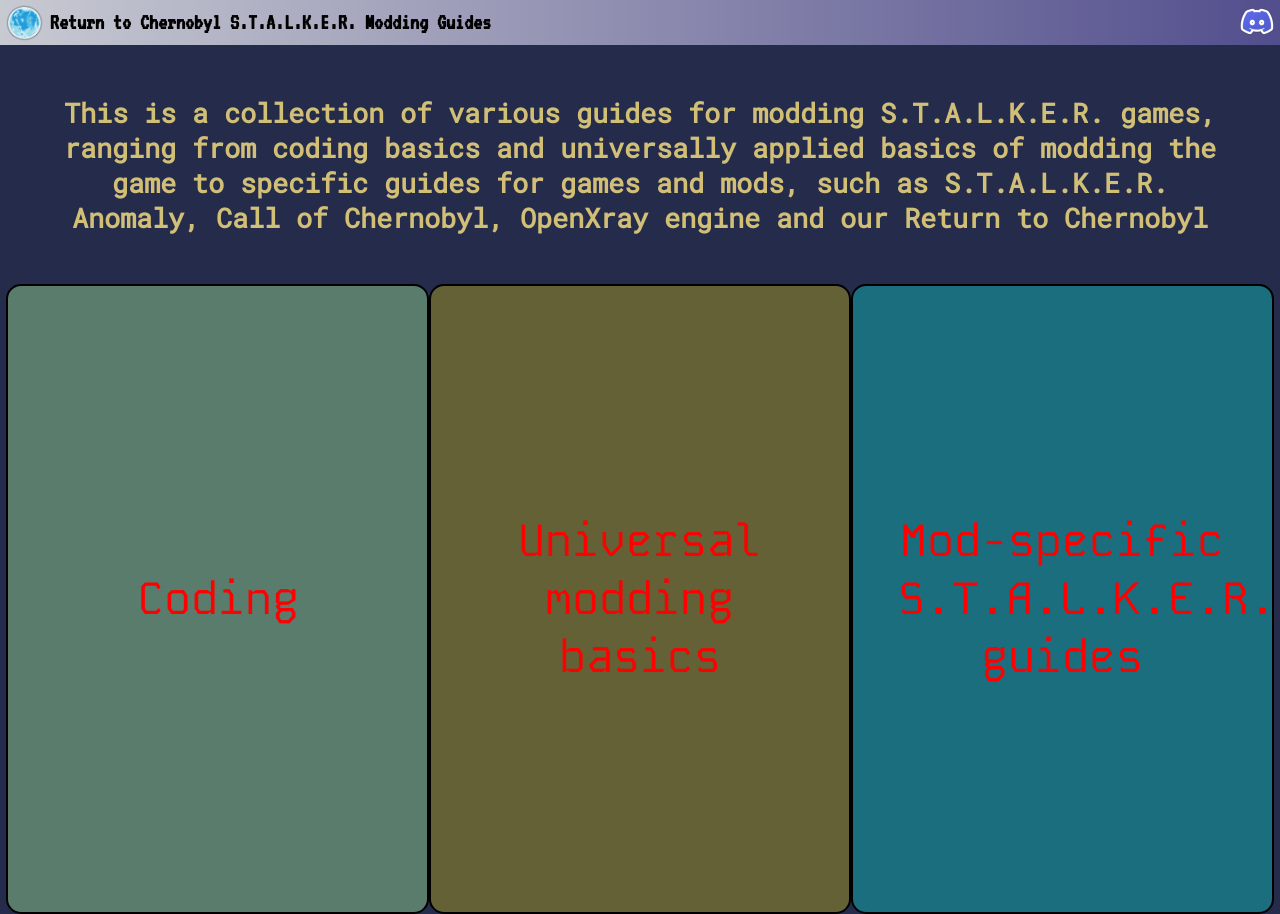
<file: main/index.html>
<!DOCTYPE html>
<html lang="en">
	<head> 
		<link rel="stylesheet" href="index_styles.css">
		<link rel="stylesheet" href="font/fonts.css">
		<script src="javascript/index.js" type="module" ></script>
	</head>

	<body>
		<audio id="hover_sound" src="../sounds/on_hover3.mp3" preload="auto"></audio>
		

		<header> 
			<div id="main_block">
				<img id="logo_img" src="../images/rtc_logo.png">
				<div id="st"></div>
			</div>
			<div>			
				<img id="discord_logo_img" src="../images/discord_logo.png">
			</div>
		</header>
		
		<h1 id="h1"></h1>
		
		<div id="categories"> 
			<button id="coding_cat" class="category"></button>
			<button id="u_st_cat" class="category" onclick="document.location.href='content/category.html'"></button>
			<button id="sp_st_cat" class="category"></button>
		</div>
	</body>
</html>
</file>
<file: main/index_styles.css>
*{
	margin: 0;
}

body 
{
	background-color: rgba(36, 43, 75, 1.0);
}

/* Header Start */
header
{
	display: flex;
	flex-direction: row;
	justify-content: space-between;
	align-items: center;
	
	background-image: linear-gradient(to right, rgba(255, 255, 255, 0.75), rgba(97, 89, 162, 0.76)); /*rgba(212, 229, 248, 0.8)*/
	
	height: 5vh;
	box-sizing: border-box;
	
	font-size: 2.5vh;
	font-weight: bold;
	text-align: right;
	font-family: vt323;
}

#main_block
{
	display: flex;
	justify-content: start;
	align-items: center;
}
#logo_img
{
	width: auto;
	height: 4vh;
	padding-right: 0.5vw;
	padding-left: 0.5vw;
}
#st
{
	color: black;
}

#discord_logo_img
{
	width: auto;
	height: 3vh;
	padding-right: 0.5vw;
	padding-top: 0.4vh;
}
/* Header End */

h1
{
	color: rgba(254, 229, 130, 0.8);
	text-align: center;
	font-size: 3vh;
	font-family: roboto-mono;
	
	margin: 3vh;
	padding: 2.5vh;
}

#categories
{
	display: flex;
	flex-direction: row;
	justify-content: center;
    align-items: center;
}
.category
{
	font-family: kode-mono;
	text-align: center;
	font-size: 5vh;
	color: red;
	
	box-sizing: border-box;
	width: 33vw;
	height: 70vh;
	
	border-style: solid;
	border-radius: 15px;
	
	padding-left: 5vh;
	padding-right: 5vh;
	
	transition-duration: 0.4s;
}
#coding_cat:hover
{
	background-color: white;
}
#u_st_cat:hover
{
	background-color: yellow;
}
#sp_st_cat:hover
{
	background-color: blue;
}
#coding_cat
{
	background-color: rgba(173, 251, 163, 0.39);
}
#u_st_cat
{
	background-color: rgba(200, 184, 24, 0.39);
}
#sp_st_cat
{
	background-color: rgba(15, 216, 205, 0.39);
}
</file>
<file: main/font/fonts.css>
@font-face {
  font-family: 'vt323'; 
  src: url('VT323-Regular.ttf');
  font-weight: normal;
  font-style: normal;
  font-display: swap;
}
@font-face {
  font-family: 'kode-mono'; 
  src: url('KodeMono-VariableFont_wght.ttf');
  font-weight: normal;
  font-style: normal;
  font-display: swap;
}
@font-face {
  font-family: 'roboto-mono'; 
  src: url('RobotoMono-VariableFont_wght.ttf');
  font-weight: normal;
  font-style: normal;
  font-display: swap;
}
</file>
